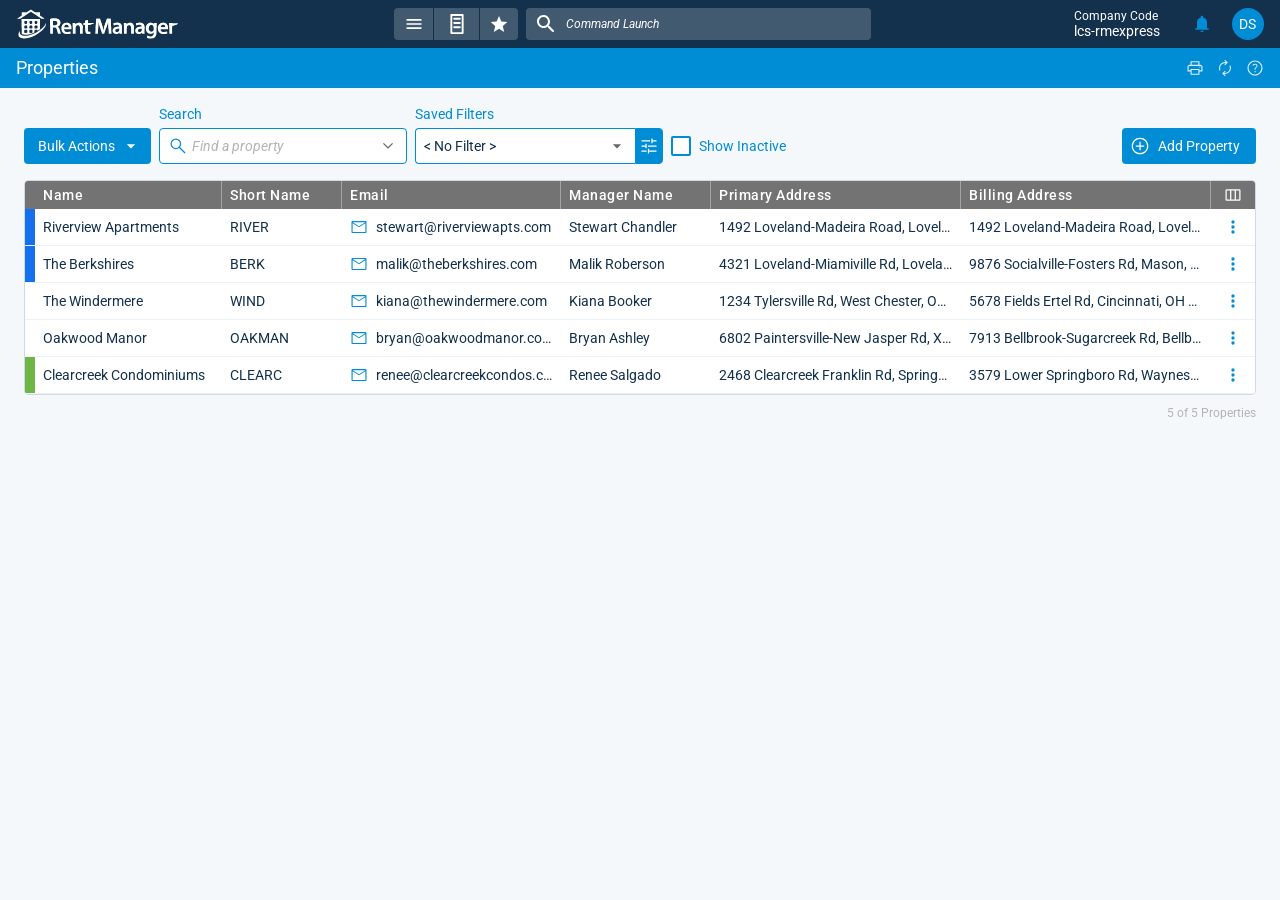
<file: listings.html>
<!doctype html>
<html lang="en">
<head>
<meta charset="utf-8">
<title>Listings — Fee Transparency</title>
<!-- Listings moved to the root on 2026-09-24. This stub keeps every link already shared working;
     the query string carries across so a scenario or ?test= survives the hop. -->
<script>location.replace('./' + location.search + location.hash);</script>
<meta http-equiv="refresh" content="0; url=./">
<style>body{margin:0;font:400 14px Roboto,system-ui,sans-serif;color:#13314c;background:#f5f8fa;padding:40px}a{color:#0071aa}</style>
</head>
<body>
<p>Listings now lives at the root. <a href="./">Continue</a>.</p>
</body>
</html>
</file>
